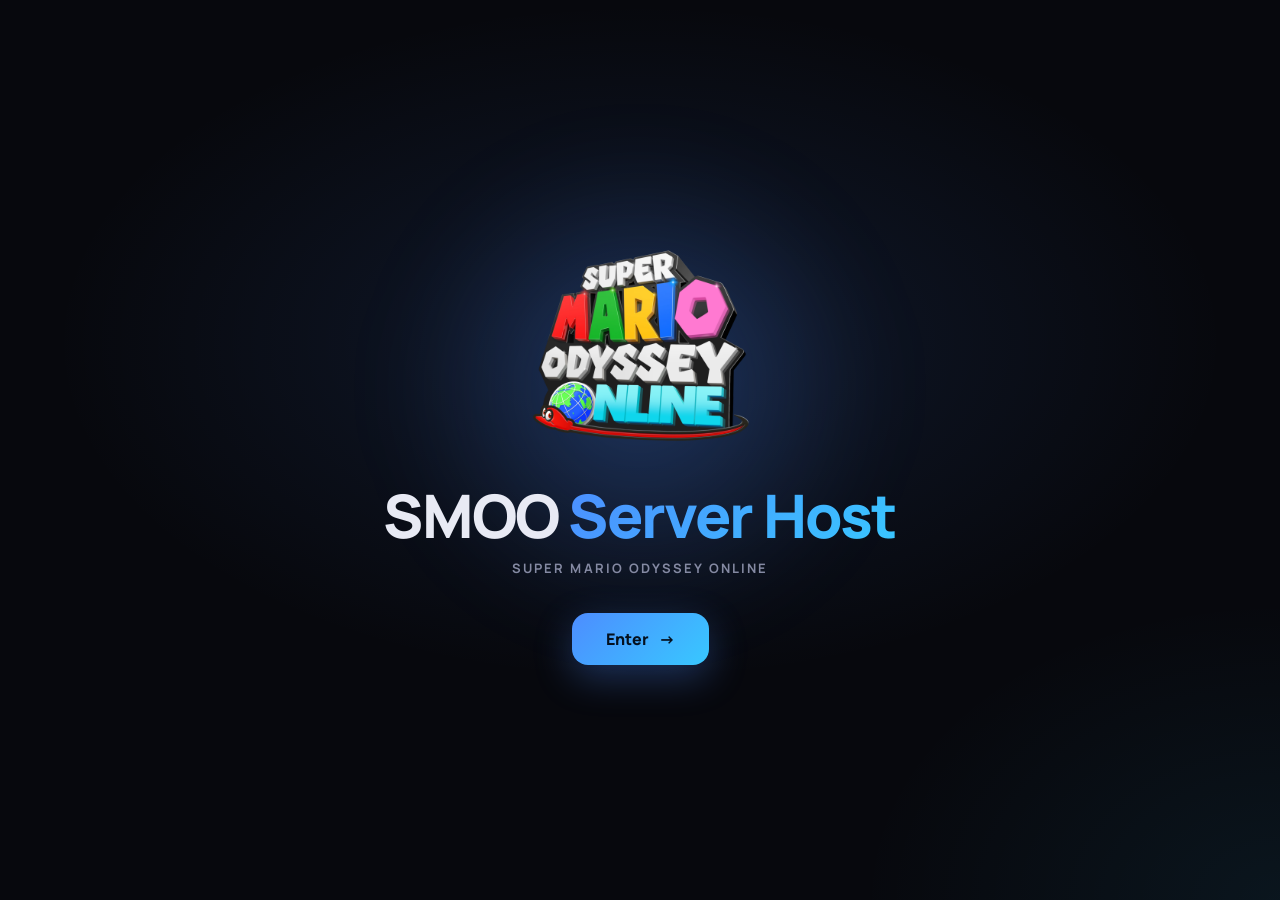
<file: index.html>
<!doctype html>
<html lang="en">
<head>
<meta charset="utf-8">
<meta name="viewport" content="width=device-width, initial-scale=1">
<meta name="color-scheme" content="dark">
<meta name="theme-color" content="#07080d">
<style>html,body{background:#07080d;color:#d9dce9}</style>
<title>SMOO Server Host</title>
<link rel="preconnect" href="https://fonts.googleapis.com">
<link rel="preconnect" href="https://fonts.gstatic.com" crossorigin>
<link rel="stylesheet" href="https://fonts.googleapis.com/css2?family=Manrope:wght@500;700;800&display=swap">
<link rel="stylesheet" href="style.css">
</head>
<body>
  <main class="splash">
    <div class="glow" aria-hidden="true"></div>

    <span class="logo">
      <img src="logo.png" alt="SMOO Server Host logo" onerror="this.parentNode.classList.add('nologo');this.remove()">
    </span>

    <h1>SMOO <span>Server Host</span></h1>
    <p class="tagline">Super Mario Odyssey Online</p>

    
    <a class="enter" href="login/login.html">Enter <span aria-hidden="true">&rarr;</span></a>
  </main>
  <script src="connection/i18n.js"></script>
</body>
</html>
</file>
<file: style.css>
:root {
  color-scheme: dark;
  --bg: #07080d;
  --ink: #d9dce9;
  --muted: #858aa3;
  --accent: #4d8dff;
  --accent2: #38c8ff;
  --grad: linear-gradient(135deg, var(--accent), var(--accent2));
  --font: "Manrope", system-ui, sans-serif;
}
* { box-sizing: border-box; }
html, body { margin: 0; height: 100%; }
body {
  background:
    radial-gradient(900px 520px at 50% 38%, rgba(77, 141, 255, 0.13), transparent 65%),
    radial-gradient(700px 500px at 100% 100%, rgba(56, 200, 255, 0.07), transparent 60%),
    var(--bg);
  color: var(--ink);
  font-family: var(--font);
  -webkit-font-smoothing: antialiased;
}
.splash {
  min-height: 100%;
  display: flex; flex-direction: column; align-items: center; justify-content: center;
  text-align: center; gap: 0;
  padding: 32px max(16px, env(safe-area-inset-left, 0px)) 32px max(16px, env(safe-area-inset-right, 0px));
  position: relative; overflow: hidden;
}
.glow {
  position: absolute; width: min(520px, 90vw); aspect-ratio: 1; border-radius: 50%;
  top: 50%; left: 50%; transform: translate(-50%, -62%);
  background: radial-gradient(circle, rgba(77, 141, 255, 0.28), transparent 65%);
  filter: blur(40px); pointer-events: none;
}
.logo { position: relative; width: clamp(140px, 26vw, 220px); aspect-ratio: 1; display: block; margin-bottom: 28px; animation: rise 0.7s ease both; }
.logo img { width: 100%; height: 100%; object-fit: contain; display: block; }
.logo.nologo { border-radius: 34%; background: var(--grad); box-shadow: 0 20px 60px rgba(77, 141, 255, 0.35); }
h1 {
  position: relative; margin: 0; font-weight: 800; letter-spacing: -0.03em; line-height: 1.05;
  font-size: clamp(34px, 7vw, 60px); color: #e8eaf4; text-wrap: balance;
  animation: rise 0.7s 0.08s ease both;
}
h1 span { background: var(--grad); -webkit-background-clip: text; background-clip: text; color: transparent; }
.tagline {
  position: relative; margin: 12px 0 36px; color: var(--muted); font-weight: 700;
  font-size: 13px; letter-spacing: 0.16em; text-transform: uppercase;
  animation: rise 0.7s 0.16s ease both;
}
.enter {
  position: relative; display: inline-flex; align-items: center; gap: 10px;
  font-weight: 800; font-size: 16px; text-decoration: none; color: #04101f;
  background: var(--grad); padding: 15px 34px; border-radius: 16px;
  box-shadow: 0 12px 38px rgba(77, 141, 255, 0.32);
  transition: transform 0.15s, box-shadow 0.15s;
  animation: rise 0.7s 0.24s ease both;
}
.enter:hover { transform: translateY(-2px); box-shadow: 0 16px 44px rgba(77, 141, 255, 0.42); }
.enter:focus-visible { outline: 2px solid var(--ink); outline-offset: 4px; }
@keyframes rise { from { opacity: 0; transform: translateY(14px); } to { opacity: 1; transform: none; } }
@media (prefers-reduced-motion: reduce) { * { animation: none !important; transition: none !important; } }
</file>
